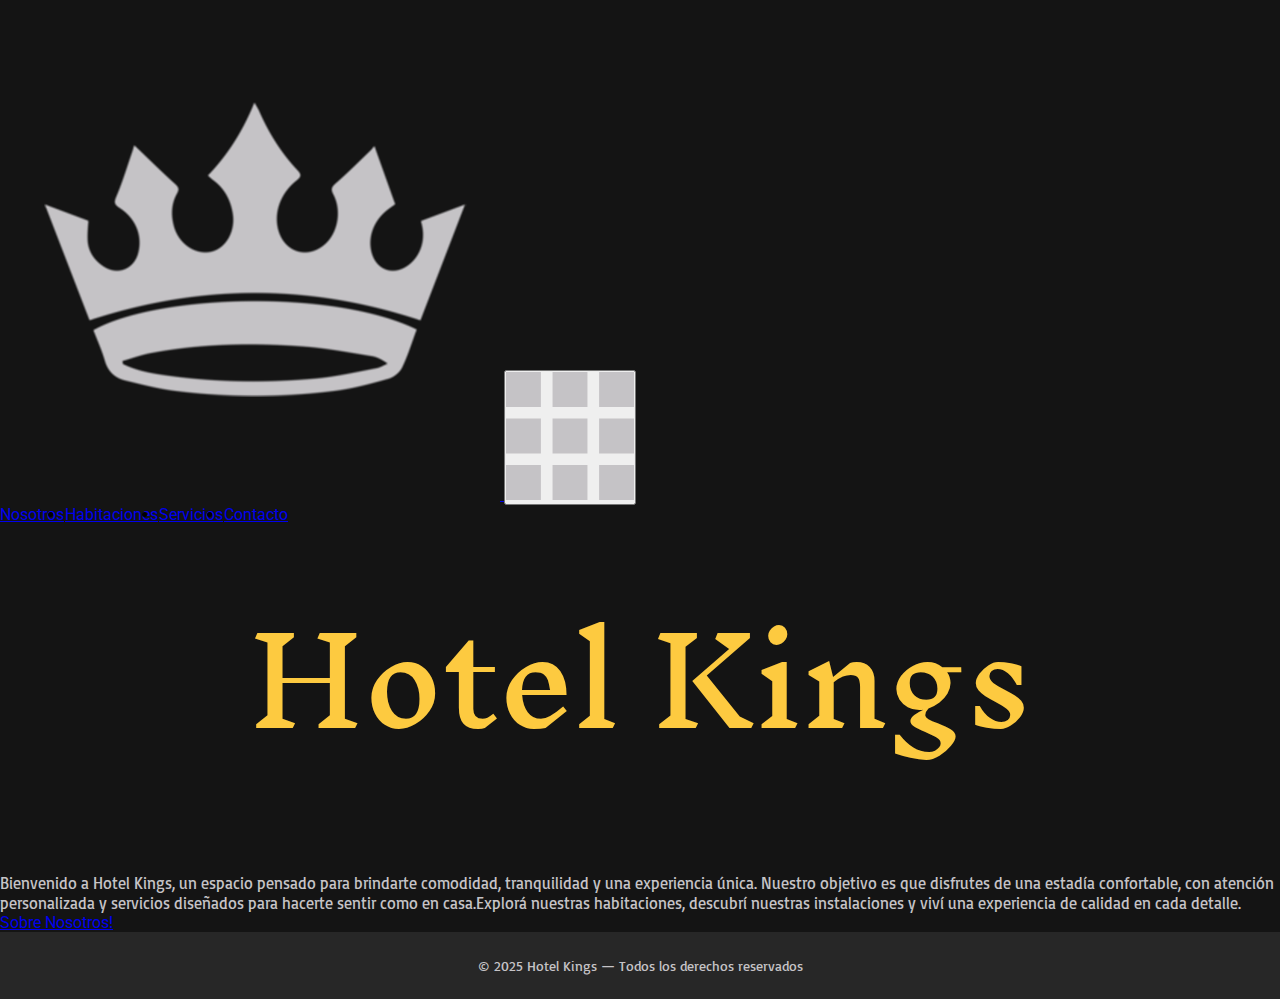
<file: index.html>
<!DOCTYPE html>
<html lang="en">
<head>
    <meta charset="UTF-8">
    <meta name="viewport" content="width=device-width, initial-scale=1.0">
    <!-- BOOTSTRAP -->
    <link href="https://cdn.jsdelivr.net/npm/bootstrap@5.3.8/dist/css/bootstrap.min.css" rel="stylesheet" integrity="sha384-sRIl4kxILFvY47J16cr9ZwB07vP4J8+LH7qKQnuqkuIAvNWLzeN8tE5YBujZqJLB" crossorigin="anonymous">
    <!-- AOS -->
    <link href="https://unpkg.com/aos@2.3.1/dist/aos.css" rel="stylesheet">
    <!-- CSS -->
    <link rel="stylesheet" href="./styles/style.css">
    <title>Home</title>
</head>
<body>
    <header>
        <nav class="navbar navbar-expand-lg navbar-custom">
            <div class="container-fluid">
                <a class="navbar-brand" href="#">
                    <img class="navbar-logo" src="./assets/icons/CrownIcongray.png" alt="logo Hotel">
                </a>
                <button class="navbar-toggler border-0 navbar-toggler-btn" type="button" data-bs-toggle="collapse" data-bs-target="#navbarNav">
                    <span><img class="navbar-toggler-icon-custom" src="./assets/icons/menunavbar.svg" alt="icono responsive navbar"></span>
                </button>
                <div class="collapse navbar-collapse" id="navbarNav">
                    <ul class="navbar-nav ms-auto">
                        <li class="nav-item"><a class="nav-link my-nav" href="./pages/nosotros.html">Nosotros</a></li>
                        <li class="nav-item"><a class="nav-link my-nav" href="./pages/habitaciones.html">Habitaciones</a></li>
                        <li class="nav-item"><a class="nav-link my-nav" href="./pages/servicios.html">Servicios</a></li>
                        <li class="nav-item"><a class="nav-link my-nav" href="./pages/contacto.html">Contacto</a></li>
                    </ul>
                </div>
            </div>
        </nav>
    </header>
    <main>
        <section class="home-section">
            <div class="container">
                <div class="row">
                    <div class="col">
                        <h1 data-aos="flip-up"data-aos-duration="3000" >Hotel  Kings</h1>
                        <p class="home-text">Bienvenido a Hotel Kings, un espacio pensado para brindarte comodidad, tranquilidad y una experiencia única. Nuestro objetivo es que disfrutes de una estadía confortable, con atención personalizada y servicios diseñados para hacerte sentir como en casa.Explorá nuestras habitaciones, descubrí nuestras instalaciones y viví una experiencia de calidad en cada detalle.</p>
                        <div class="home-card">
                            <a data-aos="zoom-in-down" data-aos-duration="1500" href="./pages/nosotros.html" class="btn btn-outline-warning btn-explorar">Sobre Nosotros!</a> 
                        </div>
                    </div>
                </div>
            </div>
        </section>
    </main>
    <footer>
        <p>© 2025 Hotel Kings — Todos los derechos reservados</p> 
    </footer>
    <!-- AOS -->
    <script src="https://unpkg.com/aos@2.3.1/dist/aos.js"></script>
    <script>
        AOS.init();
    </script>

    <!-- BOOTSTRAP JS -->
    <script src="https://cdn.jsdelivr.net/npm/bootstrap@5.3.8/dist/js/bootstrap.bundle.min.js" integrity="sha384-FKyoEForCGlyvwx9Hj09JcYn3nv7wiPVlz7YYwJrWVcXK/BmnVDxM+D2scQbITxI" crossorigin="anonymous"></script>
</body>
</html>
</file>
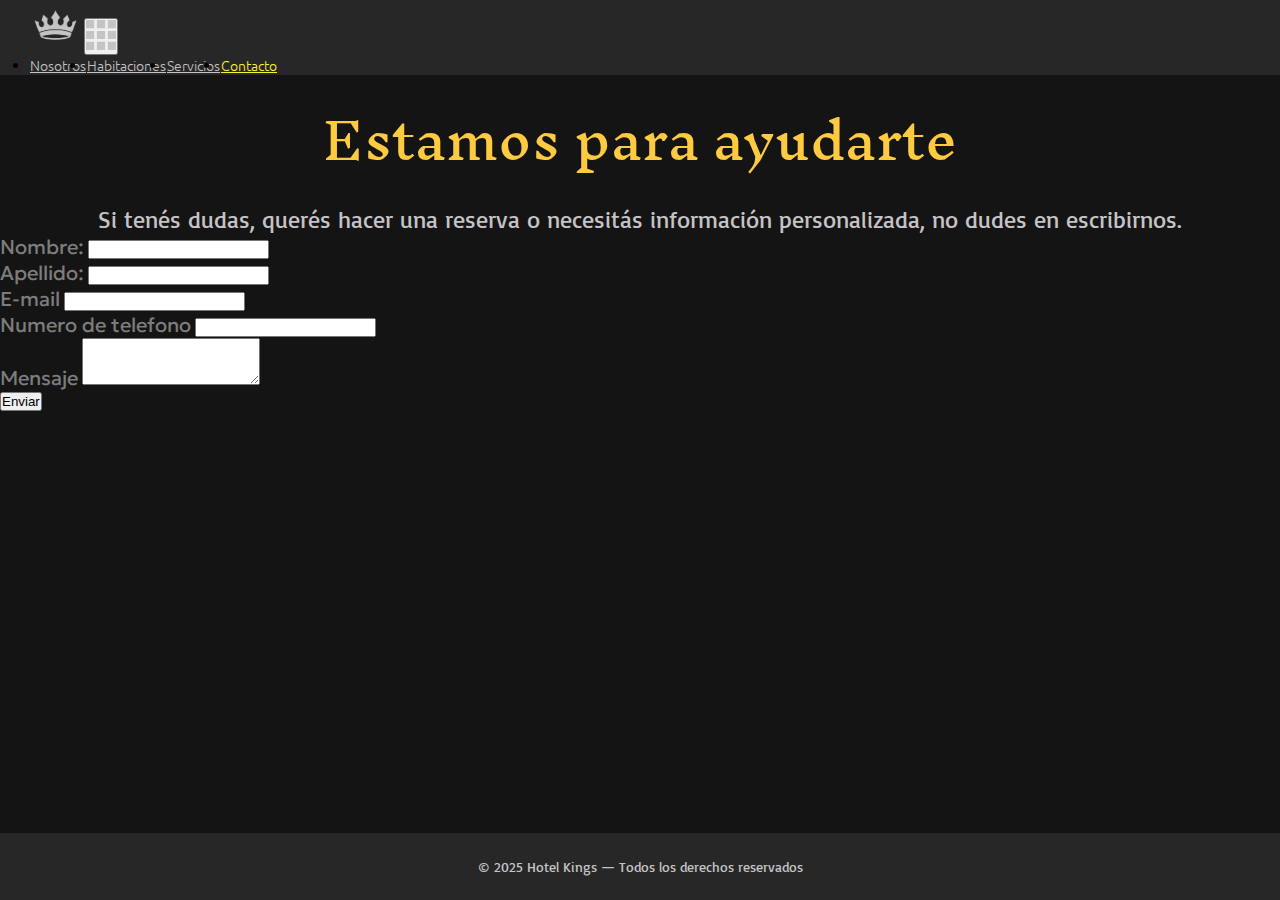
<file: pages/contacto.html>
<!DOCTYPE html>
<html lang="en">
<head>
    <meta charset="UTF-8">
    <meta name="viewport" content="width=device-width, initial-scale=1.0">
    <!-- BOOTSTRAP -->
    <link href="https://cdn.jsdelivr.net/npm/bootstrap@5.3.8/dist/css/bootstrap.min.css" rel="stylesheet" integrity="sha384-sRIl4kxILFvY47J16cr9ZwB07vP4J8+LH7qKQnuqkuIAvNWLzeN8tE5YBujZqJLB" crossorigin="anonymous">
    <!-- CSS -->
    <link rel="stylesheet" href="../styles/style.css">
    <title>Contacto</title>
</head>
<body>
    <header>
        <nav class="navbar navbar-expand-lg navbar-propio">
        <div class="container-fluid">
            <a class="navbar-brand" href="../index.html"><img class="nav-img" src="../assets/icons/CrownIcongray.png" alt="logo Hotel"></a>
            <button class="navbar-toggler border-0 but-class" type="button" data-bs-toggle="collapse" data-bs-target="#navbarNav" aria-controls="navbarNav" aria-expanded="false" aria-label="Toggle navigation">
            <span><img class="navbar-svg" src="../assets/icons/menunavbar.svg" alt=""></span>
            </button>
            <div class="collapse navbar-collapse" id="navbarNav">
            <ul class="navbar-nav ms-auto" >
                <li class="nav-item">
                <a class="nav-link navbar-link" aria-current="page" href="./nosotros.html">Nosotros</a>
                </li>
                <li class="nav-item">
                <a class="nav-link navbar-link" href="./habitaciones.html">Habitaciones</a>
                </li>
                <li class="nav-item">
                <a class="nav-link navbar-link" href="./servicios.html">Servicios</a>
                </li>
                <li class="nav-item">
                <a class="nav-link nav-active navbar-link" href="./contacto.html">Contacto</a>
                </li>
            </ul>
            </div>
        </div>
        </nav>            
    </header>       
    <main>
        <div class="container mt-5">
            <h2 class="h2-contact">Estamos para ayudarte</h2>
            <p class="p-subtitles">Si tenés dudas, querés hacer una reserva o necesitás información personalizada, no dudes en escribirnos.</p>
            <form class="row g-3">
                <div class="col-md-6">
                    <label for="nombre">Nombre:</label>
                    <input type="text" class="form-control" id="nombre" required>
                </div>
                <div class="col-md-6">
                    <label for="apellido">Apellido:</label>
                    <input type="text" class="form-control" id="apellido" required>                    
                </div>
                <div class="col-md-8">
                    <label for="emailContact"  class="form-label">E-mail</label>
                    <input type="email" class="form-control" id="emailContact">
                </div>
                <div class="col-md-4">  
                    <label for="telefono" class="form-label">Numero de telefono</label>
                    <input type="text" class="form-control" id="telefono">
                </div>
                <div class="col-md-12">
                    <label for="comments" class="form-label">Mensaje</label>
                    <textarea class="form-control" id="comments" rows="3"></textarea>
                </div>
                <div class="col-md-12">
                    <button type="submit" class="btn btn-primary">Enviar</button>
                </div>
            </form>
        </div>







    </main>
    <footer>
        <p>© 2025 Hotel Kings — Todos los derechos reservados</p> 
    </footer>

    <script src="https://cdn.jsdelivr.net/npm/bootstrap@5.3.8/dist/js/bootstrap.bundle.min.js" integrity="sha384-FKyoEForCGlyvwx9Hj09JcYn3nv7wiPVlz7YYwJrWVcXK/BmnVDxM+D2scQbITxI" crossorigin="anonymous"></script>
</body>
</html>
</file>
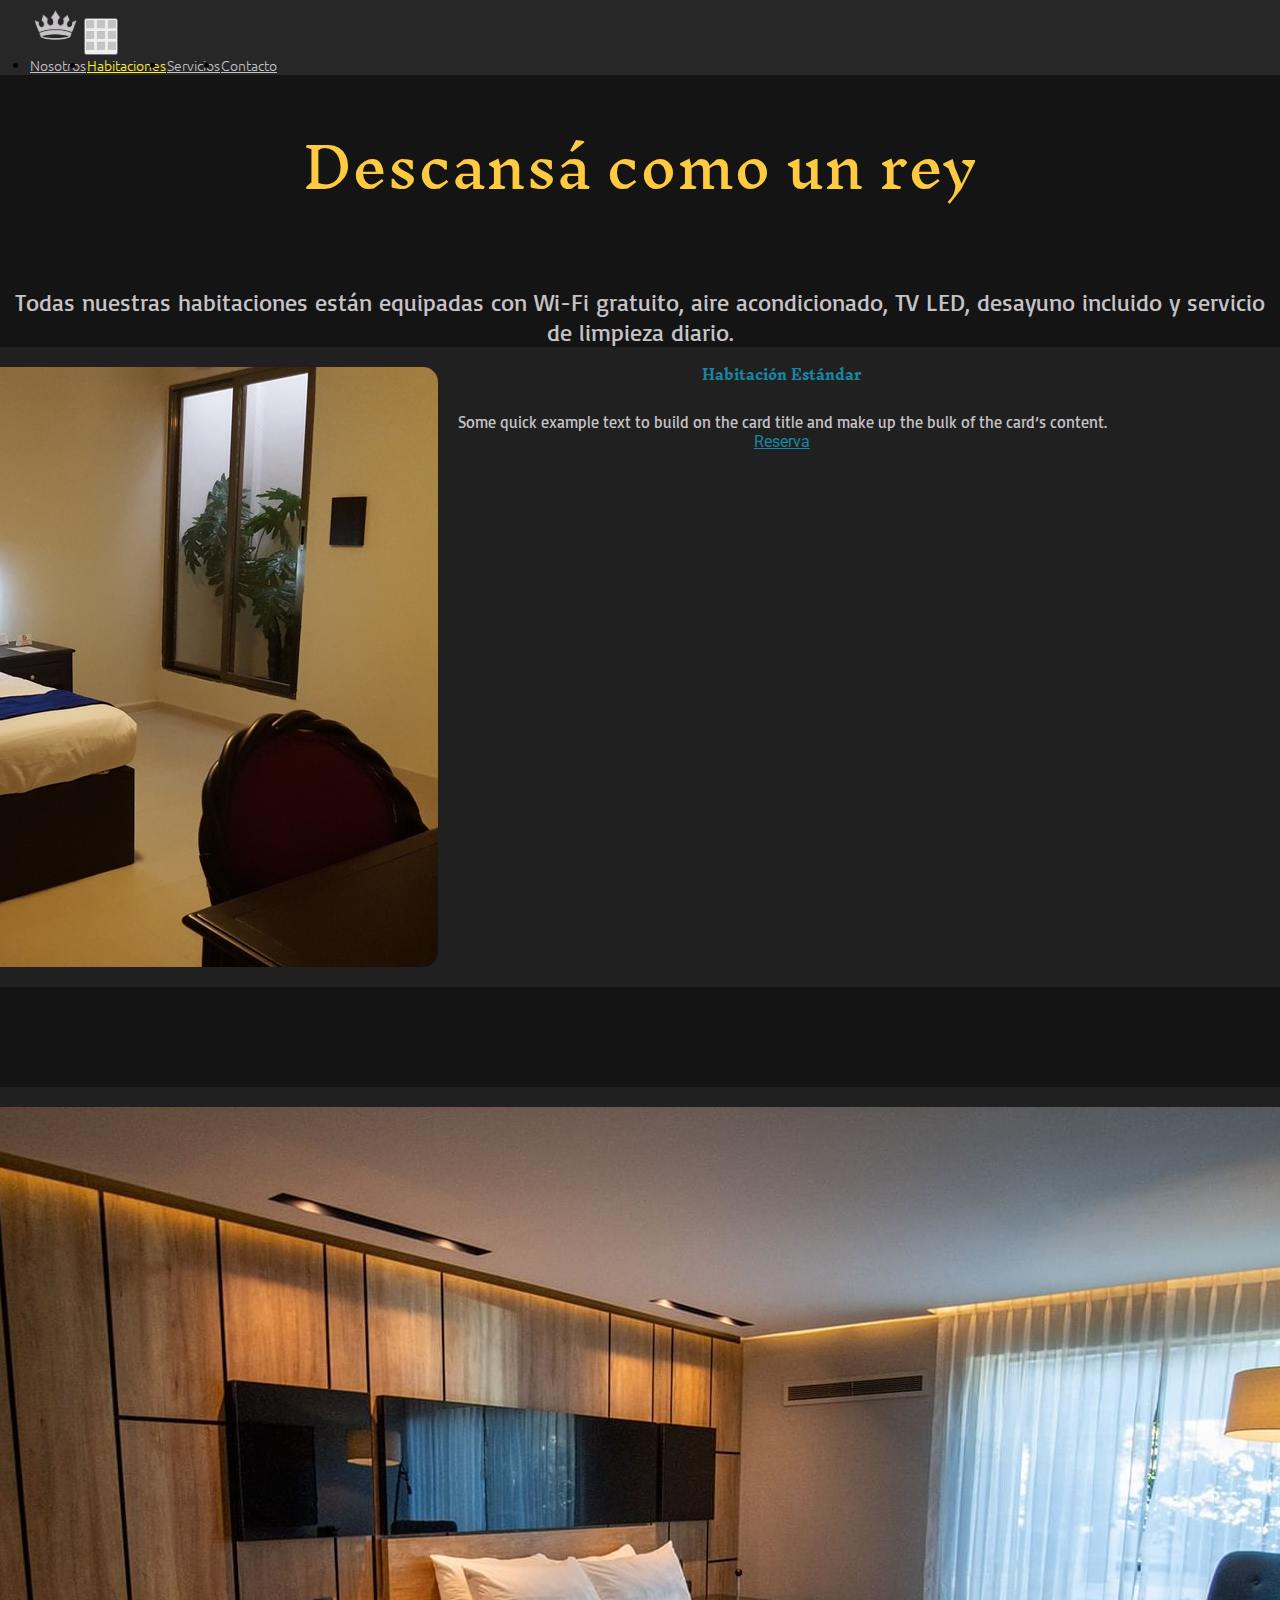
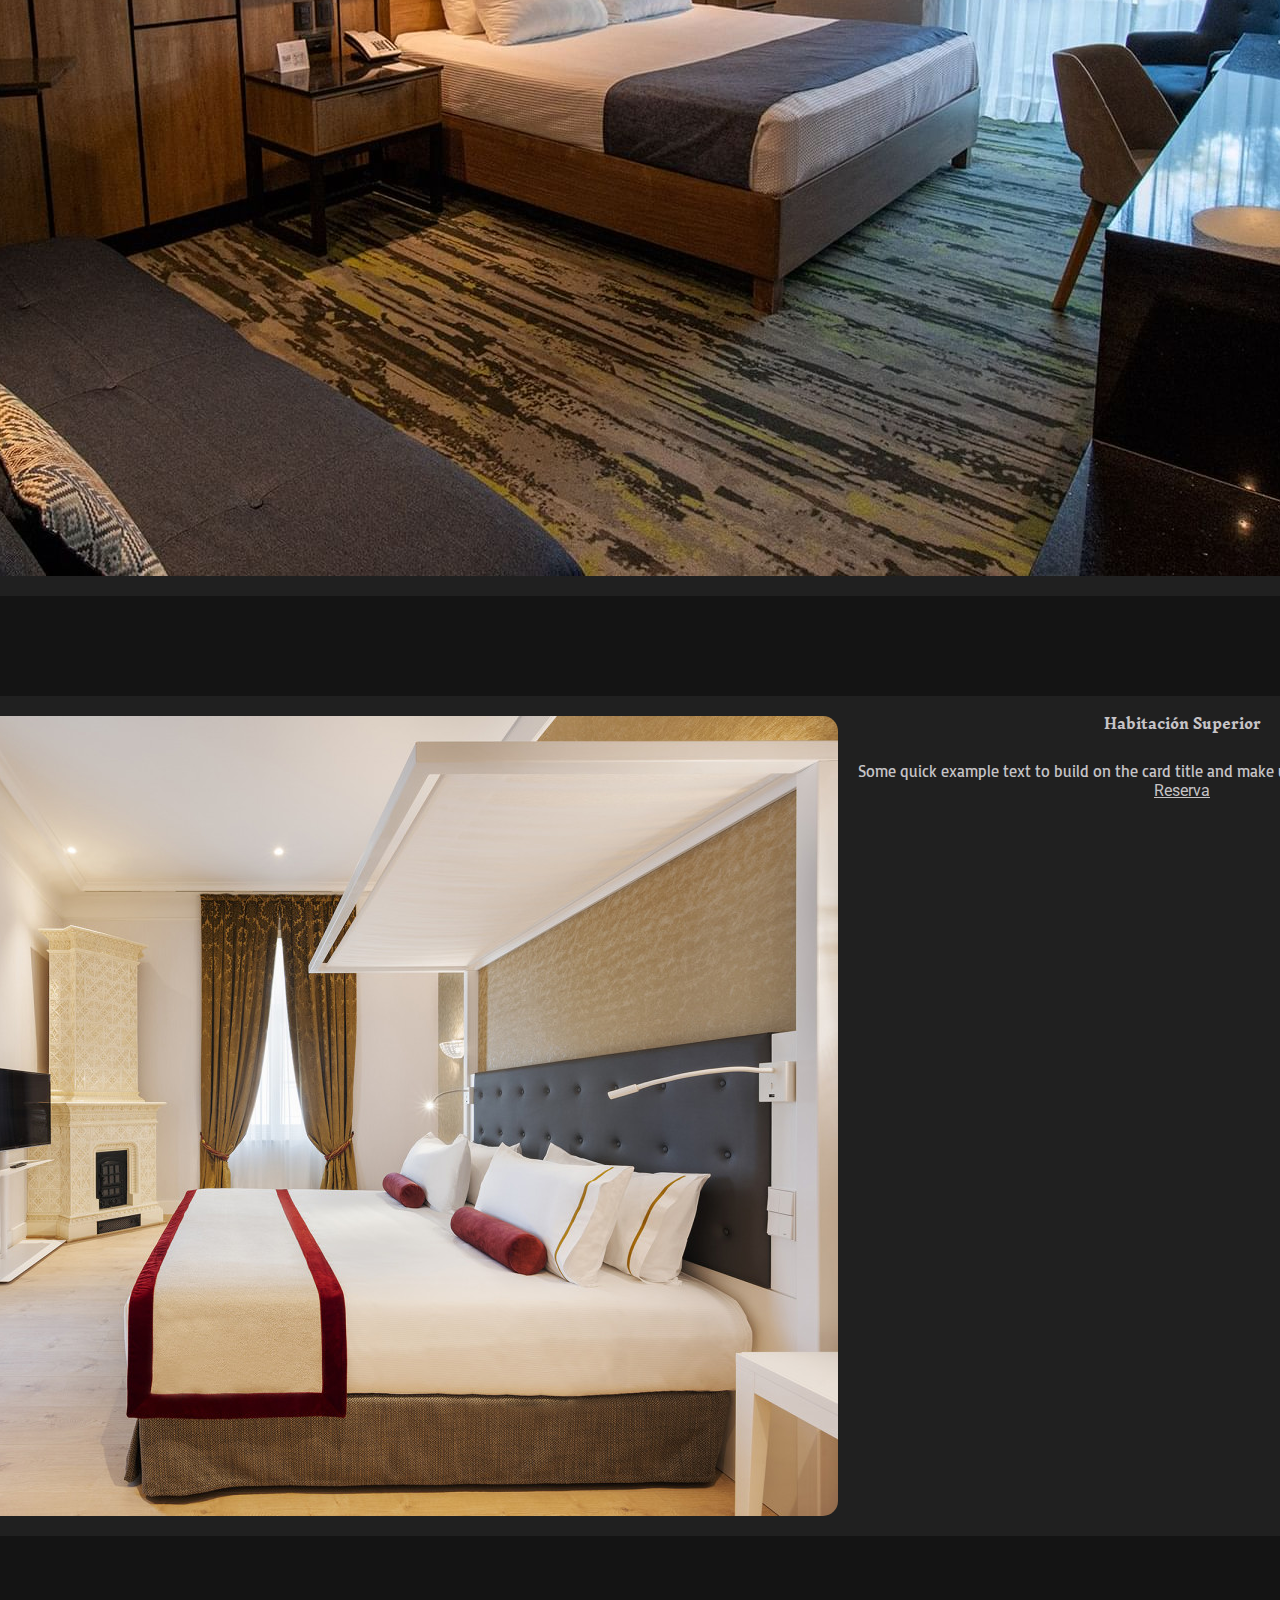
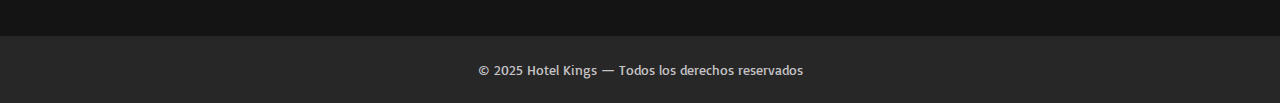
<file: pages/habitaciones.html>
<!DOCTYPE html>
<html lang="en">
<head>
    <meta charset="UTF-8">
    <meta name="viewport" content="width=device-width, initial-scale=1.0">
    <!-- BOOTSTRAP -->
    <link href="https://cdn.jsdelivr.net/npm/bootstrap@5.3.8/dist/css/bootstrap.min.css" rel="stylesheet" integrity="sha384-sRIl4kxILFvY47J16cr9ZwB07vP4J8+LH7qKQnuqkuIAvNWLzeN8tE5YBujZqJLB" crossorigin="anonymous">
    <!-- CSS -->
    <link rel="stylesheet" href="../styles/style.css">
    <title>Habitaciones</title>
</head>
<body>
    <header>
        <nav class="navbar navbar-expand-lg navbar-propio">
        <div class="container-fluid">
            <a class="navbar-brand" href="../index.html"><img class="nav-img" src="../assets/icons/CrownIcongray.png" alt="logo Hotel"></a>
            <button class="navbar-toggler border-0 but-class" type="button" data-bs-toggle="collapse" data-bs-target="#navbarNav" aria-controls="navbarNav" aria-expanded="false" aria-label="Toggle navigation">
            <span><img class="navbar-svg" src="../assets/icons/menunavbar.svg" alt="icono responsive navbar"></span>
            </button>
            <div class="collapse navbar-collapse" id="navbarNav">
            <ul class="navbar-nav ms-auto" >
                <li class="nav-item">
                <a class="nav-link navbar-link" aria-current="page" href="./nosotros.html">Nosotros</a>
                </li>
                <li class="nav-item">
                <a class="nav-link nav-active navbar-link" href="#">Habitaciones</a>
                </li>
                <li class="nav-item">
                <a class="nav-link navbar-link" href="./servicios.html">Servicios</a>
                </li>
                <li class="nav-item">
                <a class="nav-link navbar-link" href="./contacto.html">Contacto</a>
                </li>
            </ul>
            </div>
        </div>
        </nav>            
    </header>   
    <main>
        <section id="packages" class="pt-md-5">
            <h2 class="h2-habitacion">Descansá como un rey</h2>
            <p class="p-subtitles">Todas nuestras habitaciones están equipadas con Wi-Fi gratuito, aire acondicionado, TV LED, desayuno incluido y servicio de limpieza diario.</p>
            <div class="container container-card">
                <div class="row">
                    <div class="col-md-4">
                        <div class="card habitacion-card">
                            <img src="../assets/images/estandar habitacion.jpg" class="card-img-top c-img" alt="habitacion normal">
                            <div class="card-body">
                                <h5 class="card-title c-title">Habitación Estándar</h5>
                                <p class="card-text c-text">Some quick example text to build on the card title and make up the bulk of the card’s content.</p>
                                <a href="./contacto.html" class="btn btn-outline-primary b-card btn-center">Reserva</a>
                            </div>
                        </div>
                    </div>                    
                    <div class="col-md-4">
                        <div class="card habitacion-card">
                            <img src="../assets/images/habitacion deluxe.jpg" class="card-img-top c-img" alt="la mejor habitacion deluxe">
                            <div class="card-body">
                                <h5 class="card-title c-title2">Habitación Deluxe</h5>
                                <p class="card-text c-text">Some quick example text to build on the card title and make up the bulk of the card’s content.</p>
                                <a href="./contacto.html" class="btn btn-outline-warning b-card2">Reserva</a>
                            </div>
                        </div>
                    </div>
                    <div class="col-md-4">
                        <div class="card habitacion-card">
                            <img src="../assets/images/habitacion superior.jpg" class="card-img-top c-img" alt="habitacion superior">
                            <div class="card-body">
                                <h5 class="card-title c-title3">Habitación Superior</h5>
                                <p class="card-text c-text">Some quick example text to build on the card title and make up the bulk of the card’s content.</p>
                                <a href="./contacto.html" class="btn btn-outline-light b-card3">Reserva</a>
                            </div>
                        </div>
                    </div>
                </div>
            </div>
        </section>

    </main>
    <footer>
        <p>© 2025 Hotel Kings — Todos los derechos reservados</p> 
    </footer>

    <script src="https://cdn.jsdelivr.net/npm/bootstrap@5.3.8/dist/js/bootstrap.bundle.min.js" integrity="sha384-FKyoEForCGlyvwx9Hj09JcYn3nv7wiPVlz7YYwJrWVcXK/BmnVDxM+D2scQbITxI" crossorigin="anonymous"></script>    
    
</body>
</html>
</file>
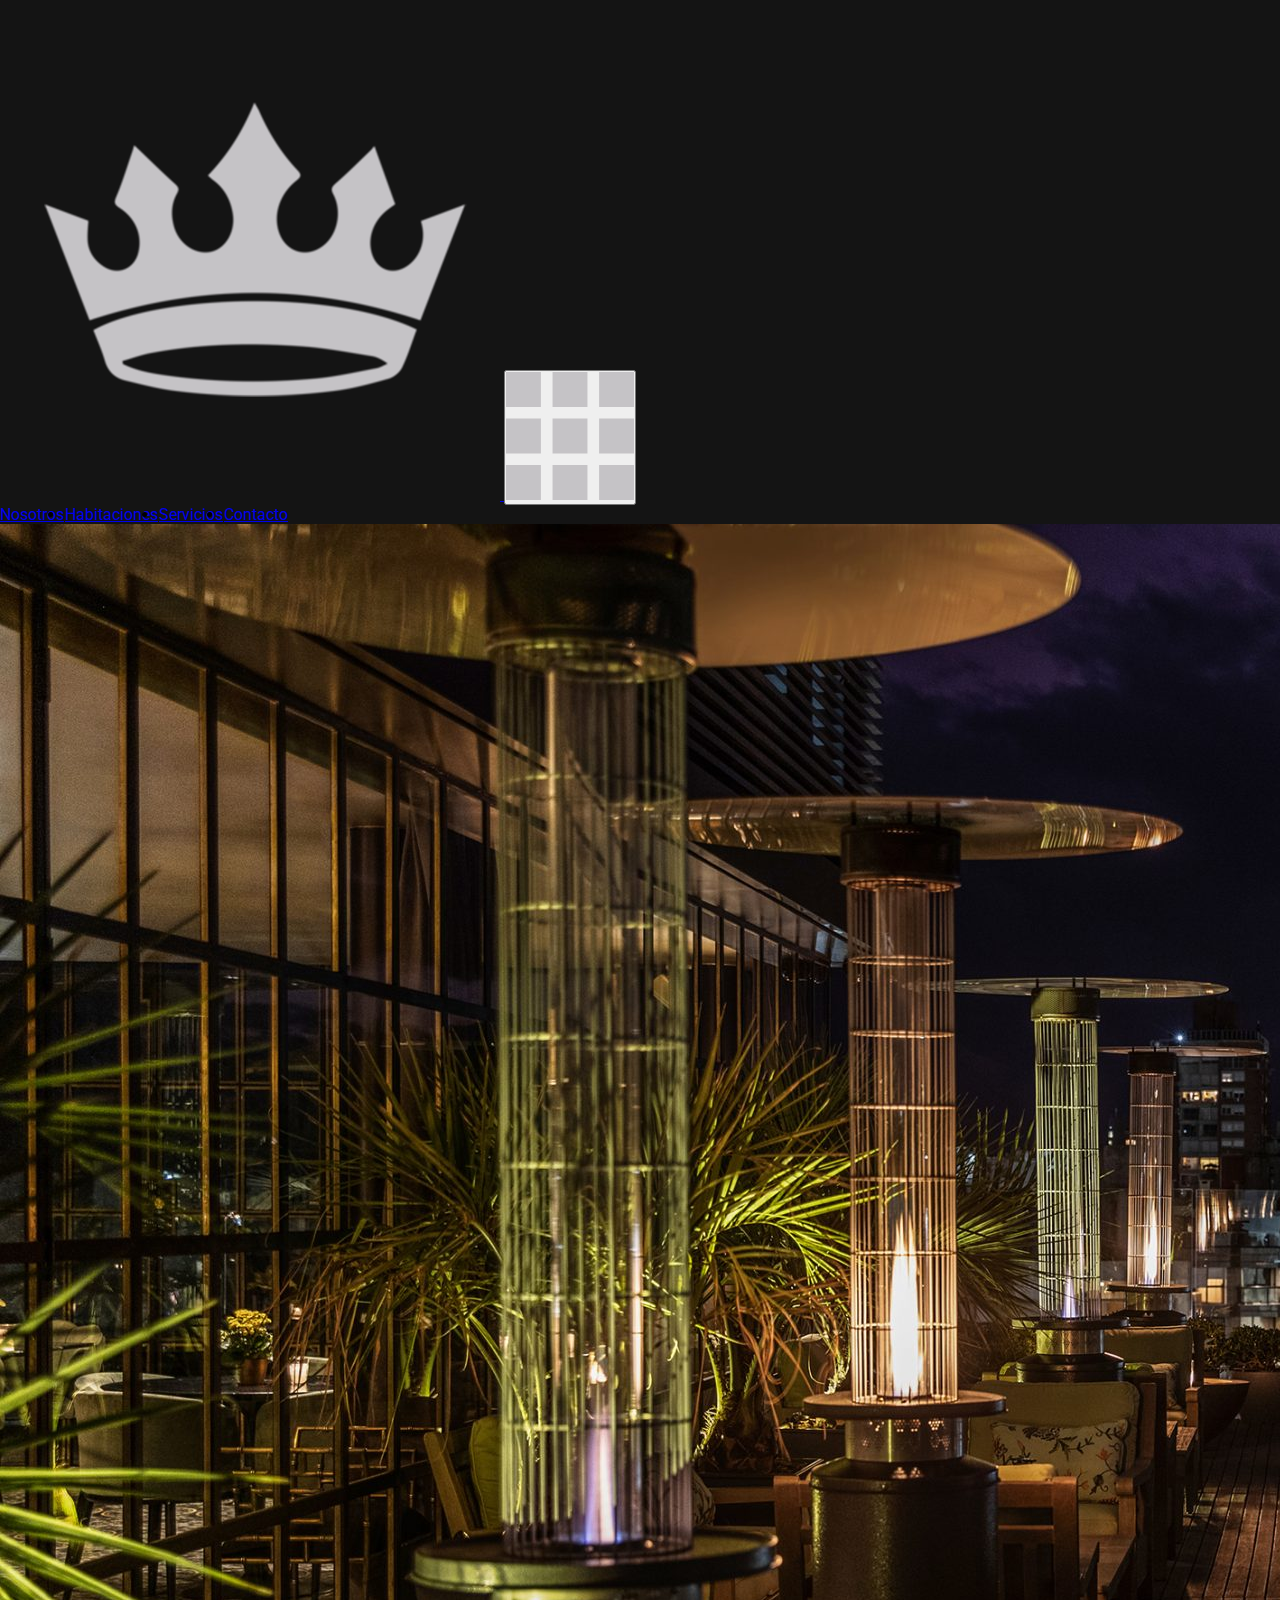
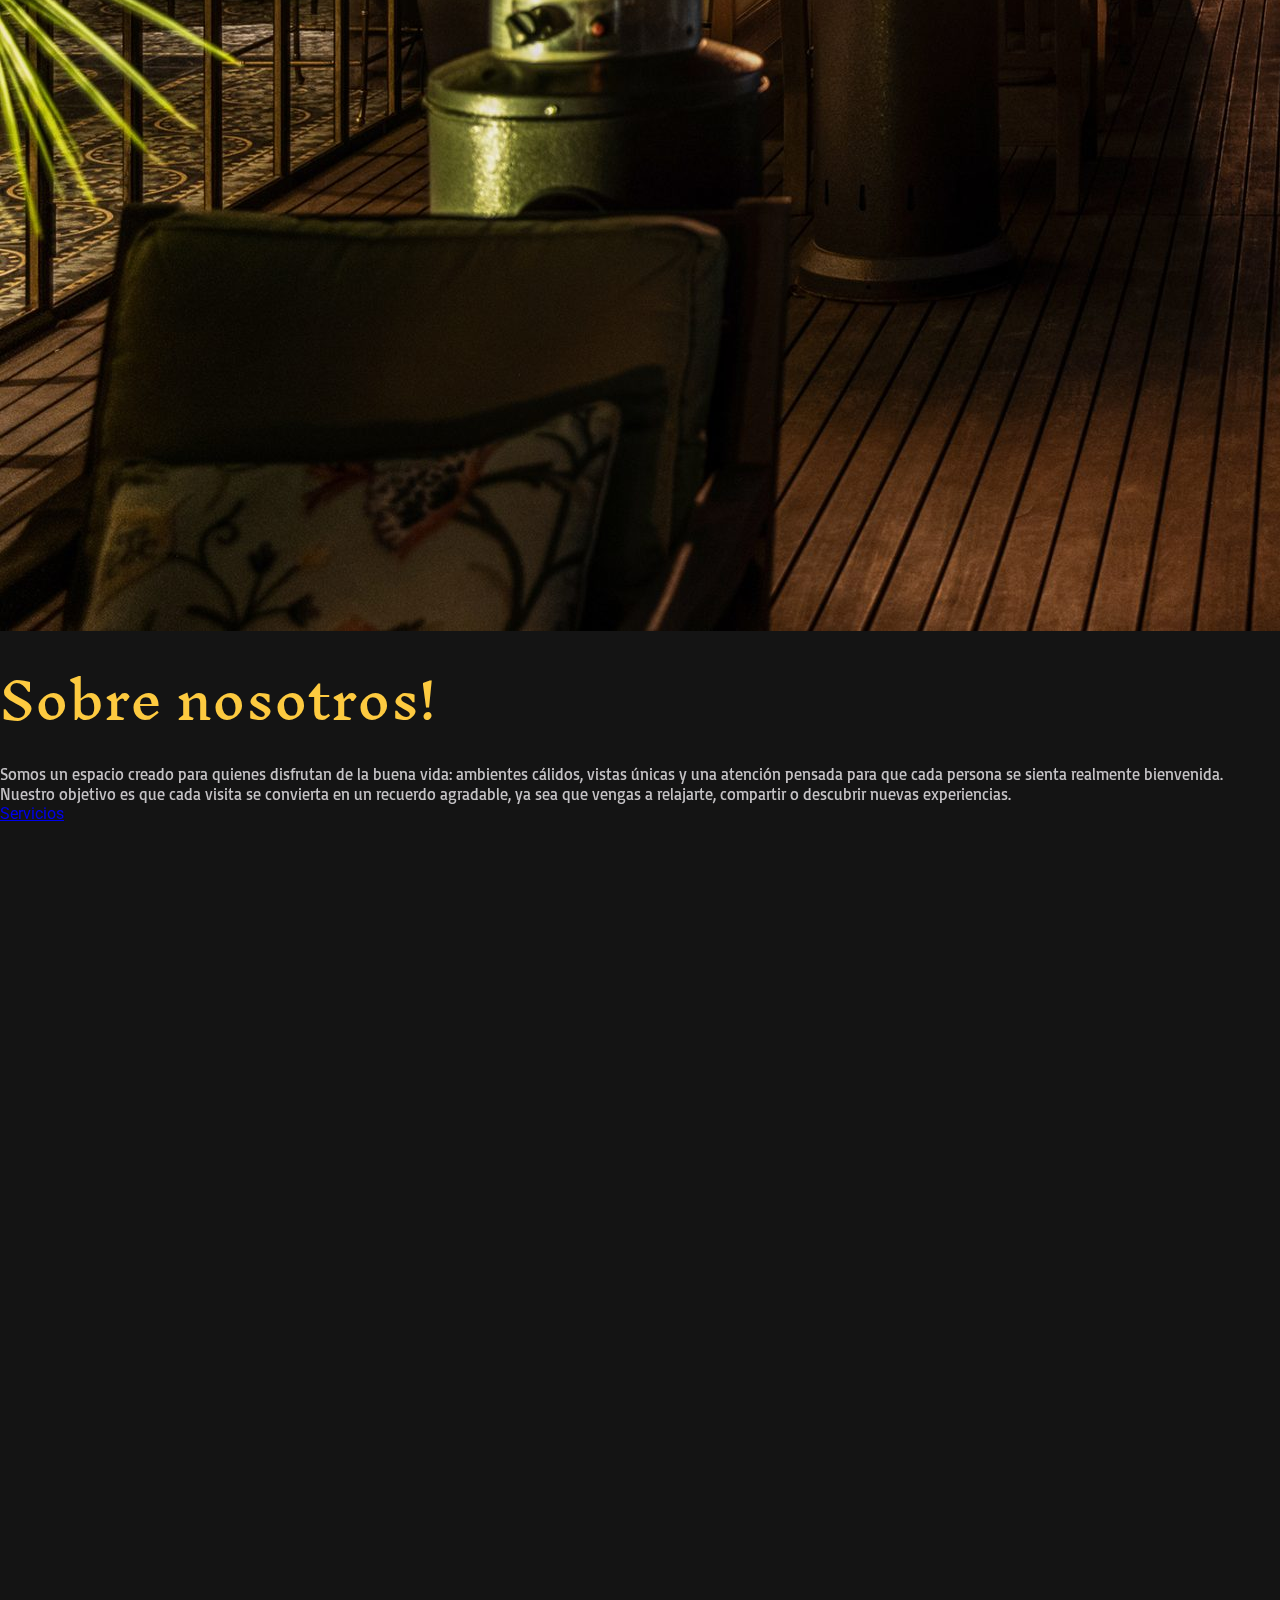
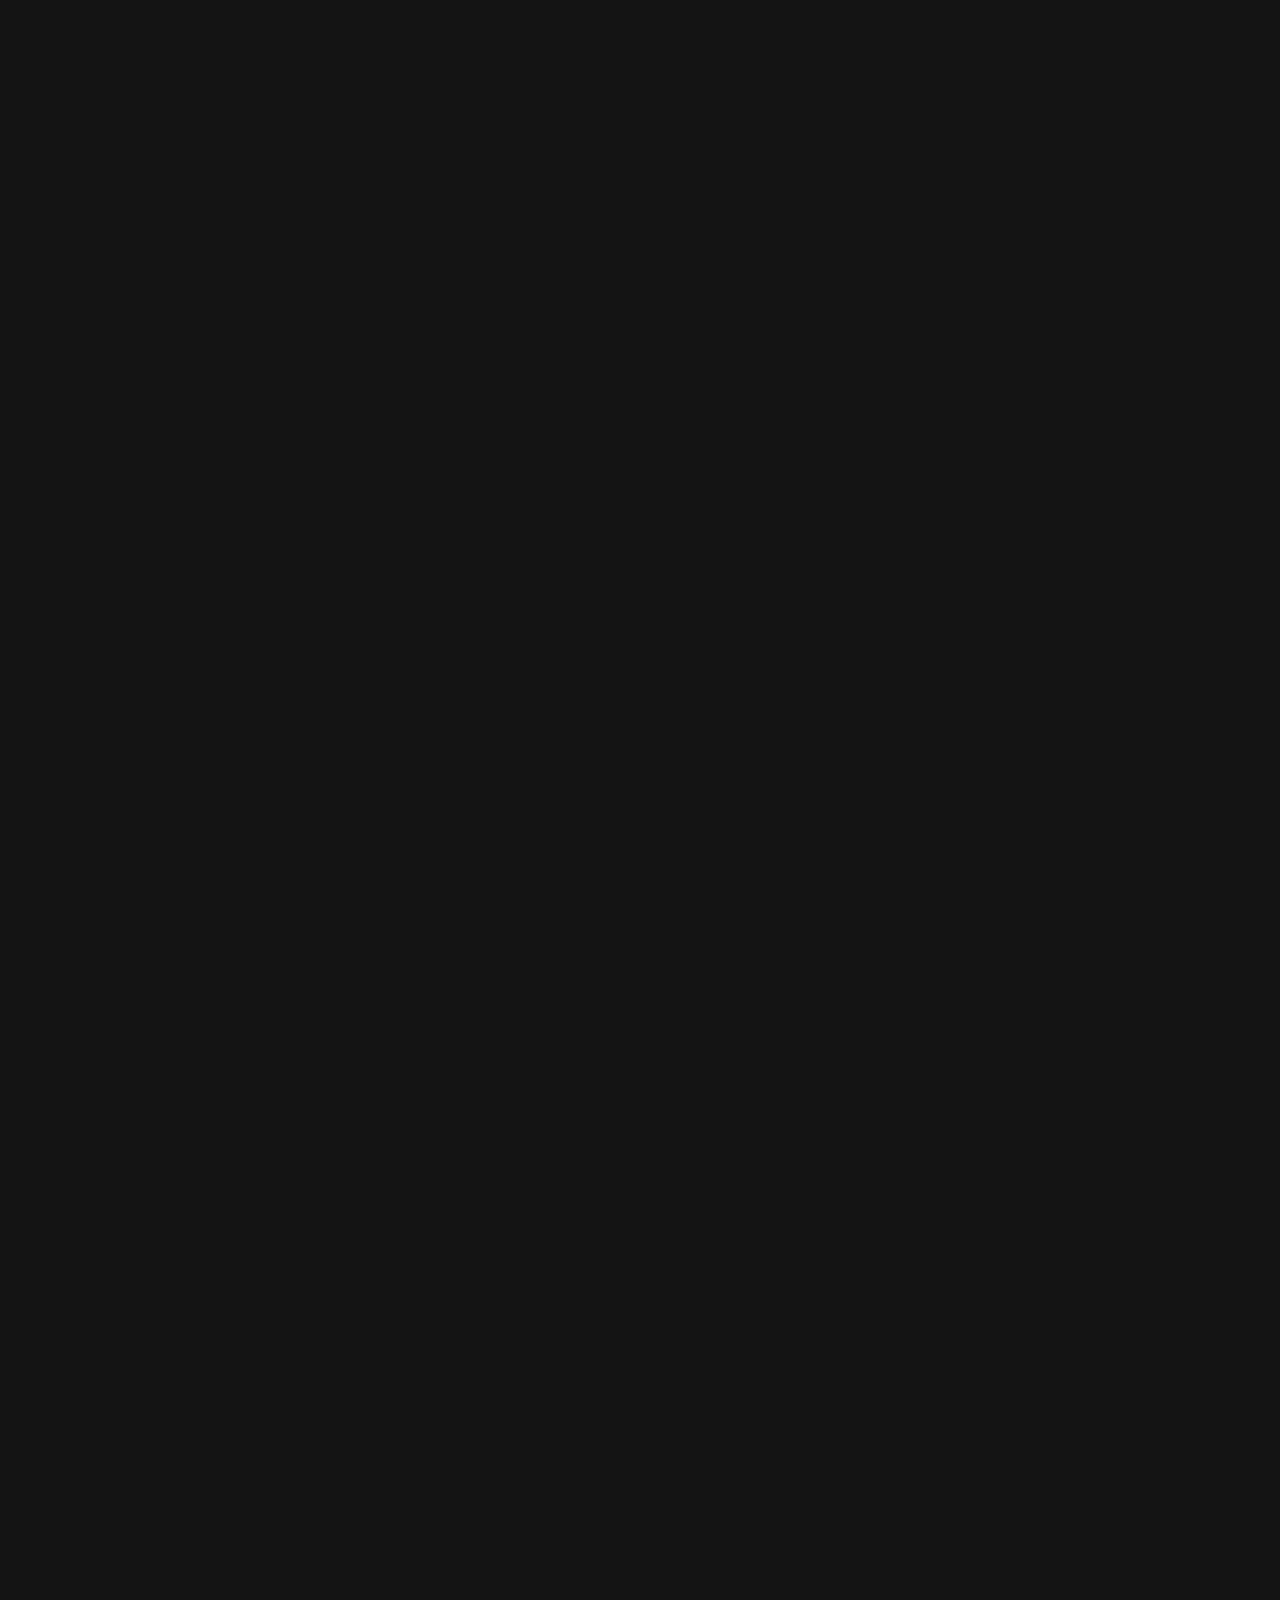
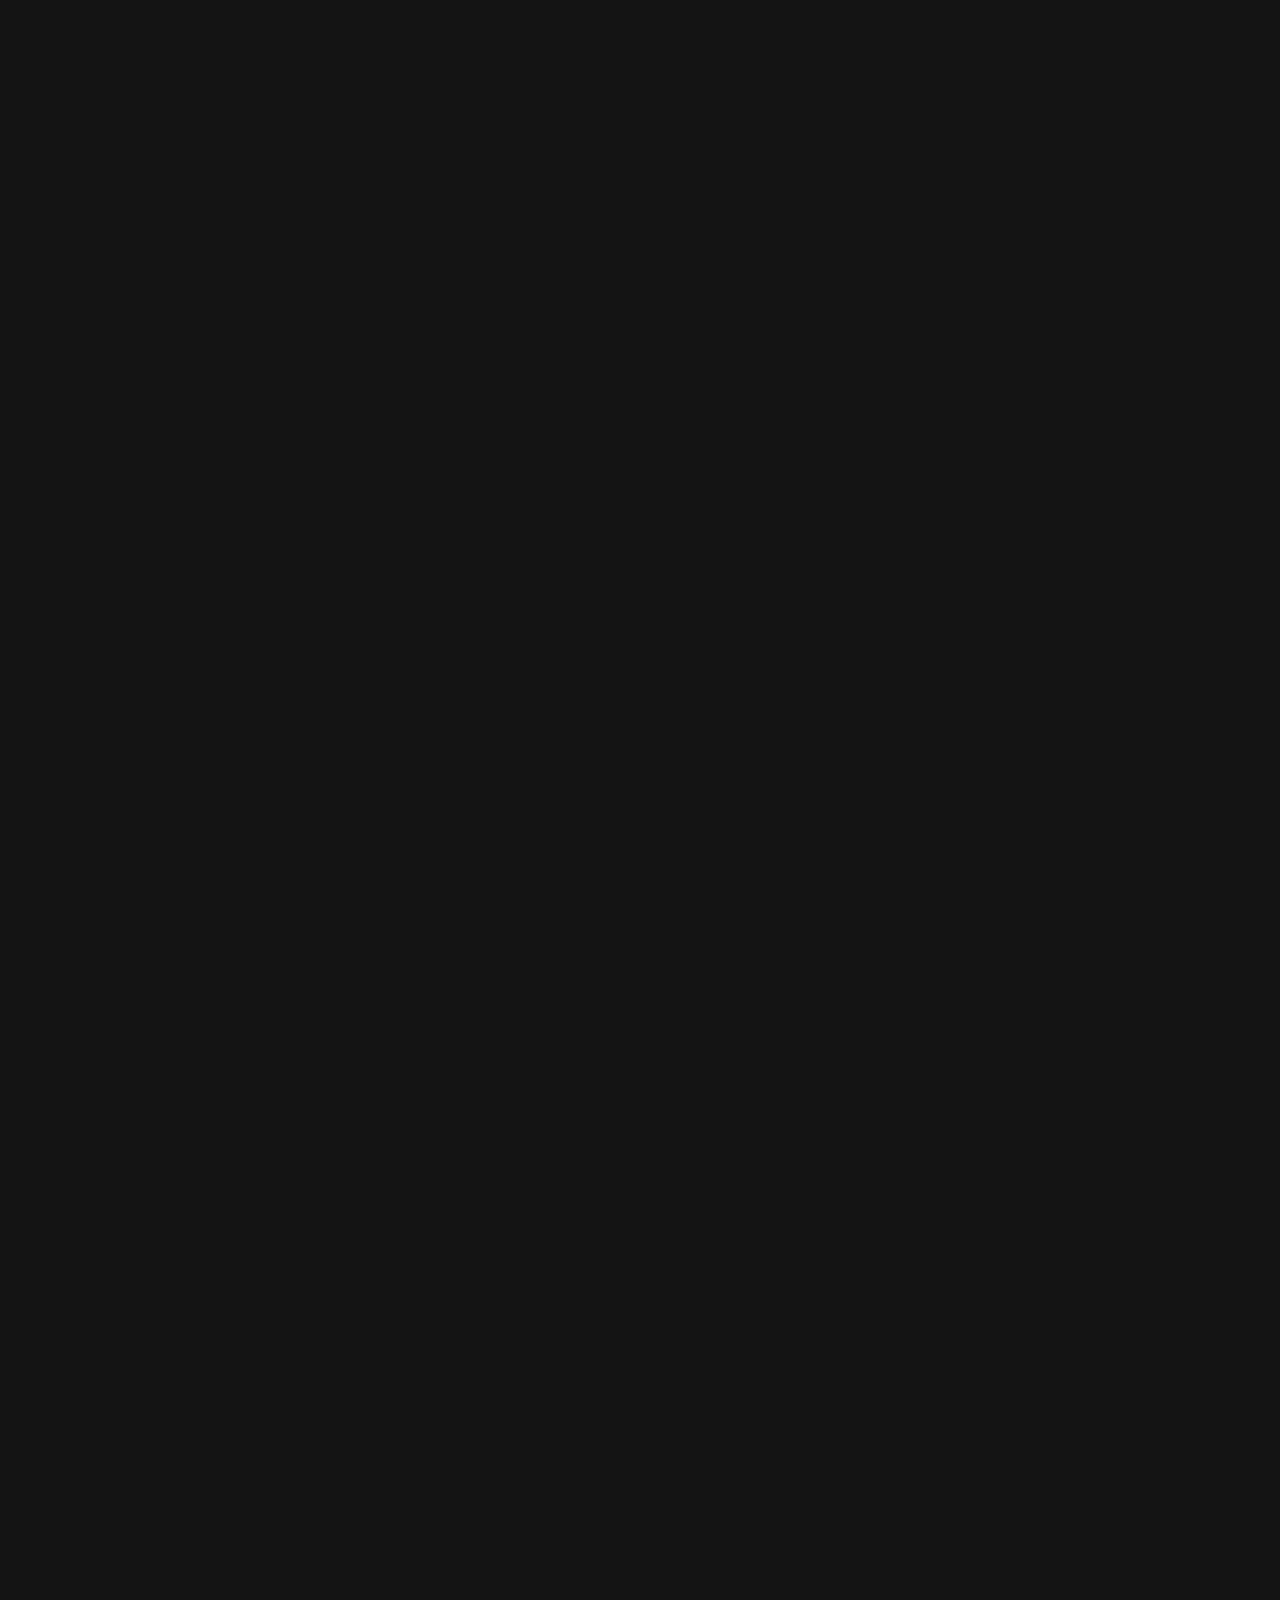
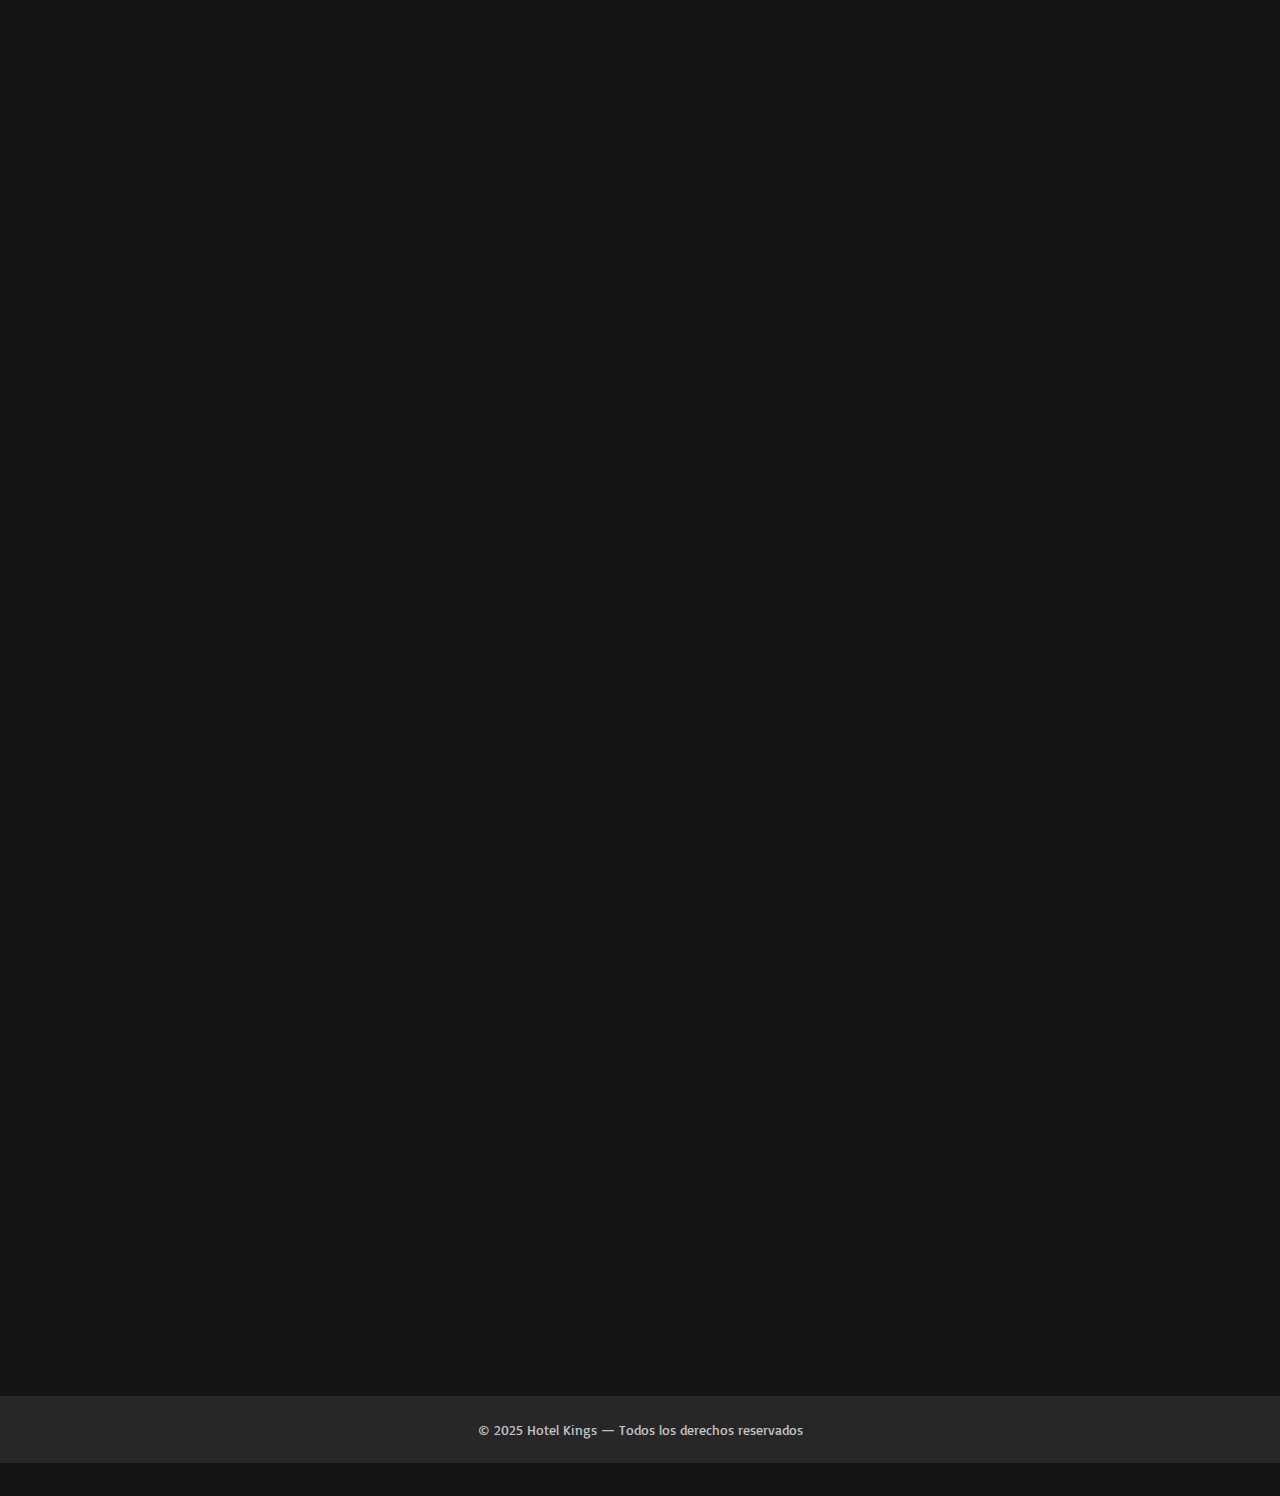
<file: pages/nosotros.html>
<!DOCTYPE html>
<html lang="en">
<head>
    <meta charset="UTF-8">
    <meta name="viewport" content="width=device-width, initial-scale=1.0">
    <!-- BOOTSTRAP -->
    <link href="https://cdn.jsdelivr.net/npm/bootstrap@5.3.8/dist/css/bootstrap.min.css" rel="stylesheet" integrity="sha384-sRIl4kxILFvY47J16cr9ZwB07vP4J8+LH7qKQnuqkuIAvNWLzeN8tE5YBujZqJLB" crossorigin="anonymous">
    <!-- AOS -->
    <link href="https://unpkg.com/aos@2.3.1/dist/aos.css" rel="stylesheet">    
    <!-- CSS -->
    <link rel="stylesheet" href="../styles/style.css">
    <title>Nosotros</title>
</head>
<body>
    <header>
        <nav class="navbar navbar-expand-lg navbar-custom">
            <div class="container-fluid">
                <a class="navbar-brand" href="../index.html">
                    <img class="navbar-logo" src="../assets/icons/CrownIcongray.png" alt="logo Hotel">
                </a>
                <button class="navbar-toggler border-0 navbar-toggler-btn" type="button" data-bs-toggle="collapse" data-bs-target="#navbarNav">
                    <span><img class="navbar-toggler-icon-custom" src="../assets/icons/menunavbar.svg" alt="icono responsive navbar"></span>
                </button>
                <div class="collapse navbar-collapse" id="navbarNav">
                    <ul class="navbar-nav ms-auto">
                        <li class="nav-item"><a class="nav-link my-nav my-nav-active" href="#">Nosotros</a></li>
                        <li class="nav-item"><a class="nav-link my-nav" href="./habitaciones.html">Habitaciones</a></li>
                        <li class="nav-item"><a class="nav-link my-nav" href="./servicios.html">Servicios</a></li>
                        <li class="nav-item"><a class="nav-link my-nav" href="./contacto.html">Contacto</a></li>
                    </ul>
                </div>
            </div>
        </nav>
    </header>
     
<main>
    <div class="container text-center about-container">
        <div class="row about-row" data-aos="fade-up" data-aos-duration="3000">
            <div class="col-lg-8 col-md-12 order-1 order-md-1">
                <img class="img-fluid w-100 nosotros-modify-image" src="../assets/images/Hotel-Montevideo-Piso-10-1-scaled.jpg">
            </div>
            <div class="col-lg-4 col-md-12 text-center text-light p-5 order-2 order-md-2">
                <h2>Sobre nosotros!</h2>
                <p>Somos un espacio creado para quienes disfrutan de la buena vida: ambientes cálidos, vistas únicas y una atención pensada para que cada persona se sienta realmente bienvenida. Nuestro objetivo es que cada visita se convierta en un recuerdo agradable, ya sea que vengas a relajarte, compartir o descubrir nuevas experiencias.  </p>
                <a href="./servicios.html" class="btn btn-outline-warning btn-outline-deluxe">Servicios</a>
            </div>
        </div>
    <div class="row about-row mt-4" data-aos="fade-up" data-aos-duration="3000">
        <div class="col-lg-4 col-md-12 text-center text-light p-5 order-2 order-lg-1">
            <h2 class="h2-habitacion">Nuestra filosofía</h2>
            <p>Creemos profundamente en el valor de los detalles. Nada está puesto al azar: la música, las luces, los aromas y cada elemento de la decoración fueron cuidadosamente seleccionados para transmitir armonía. Queremos que, al entrar, sientas que el tiempo baja la velocidad y que todo está preparado para que disfrutes sin apuros.</p>
            <a href="./servicios.html" class="btn btn-outline-warning btn-explorar">Servicios</a>
        </div>
        <div class="col-lg-8 col-md-12 order-1 order-lg-2">
            <img class="img-fluid w-100 nosotros-modify-image" src="../assets/images/paisaje.jpg">
        </div>

    </div>
        <div class="row about-row" data-aos="fade-up" data-aos-duration="3000">
            <div class="col-lg-8 col-md-12 order-1 order-md-1">
                <img class="img-fluid w-100 nosotros-modify-image" src="../assets/images/hotel-palmeras.jpg">
            </div>

            <div class="col-lg-4 col-md-12 text-center text-light p-5 order-2 order-md-2 ">
                <h2>Experiencia</h2>
                <p>Trabajamos para ofrecer momentos memorables, combinando profesionalismo con un trato cercano y humano. Buscamos que cada visita tenga algo especial: una recomendación acertada, una atmósfera perfecta o simplemente ese toque que hace que quieras volver. Nuestra experiencia se construye todos los días, a través de quienes nos eligen.</p>
                <a href="./servicios.html" class="btn btn-outline-warning btn-explorar">Servicios</a>
            </div>
        </div>

    </div>
</main>



    <footer>
        <p>© 2025 Hotel Kings — Todos los derechos reservados</p> 
    </footer> 
    <!-- AOS -->
    <script src="https://unpkg.com/aos@2.3.1/dist/aos.js"></script>
    <script>
        AOS.init();
    </script>
    <script src="https://cdn.jsdelivr.net/npm/bootstrap@5.3.8/dist/js/bootstrap.bundle.min.js" integrity="sha384-FKyoEForCGlyvwx9Hj09JcYn3nv7wiPVlz7YYwJrWVcXK/BmnVDxM+D2scQbITxI" crossorigin="anonymous"></script>        
  
</body>
</html>
</file>
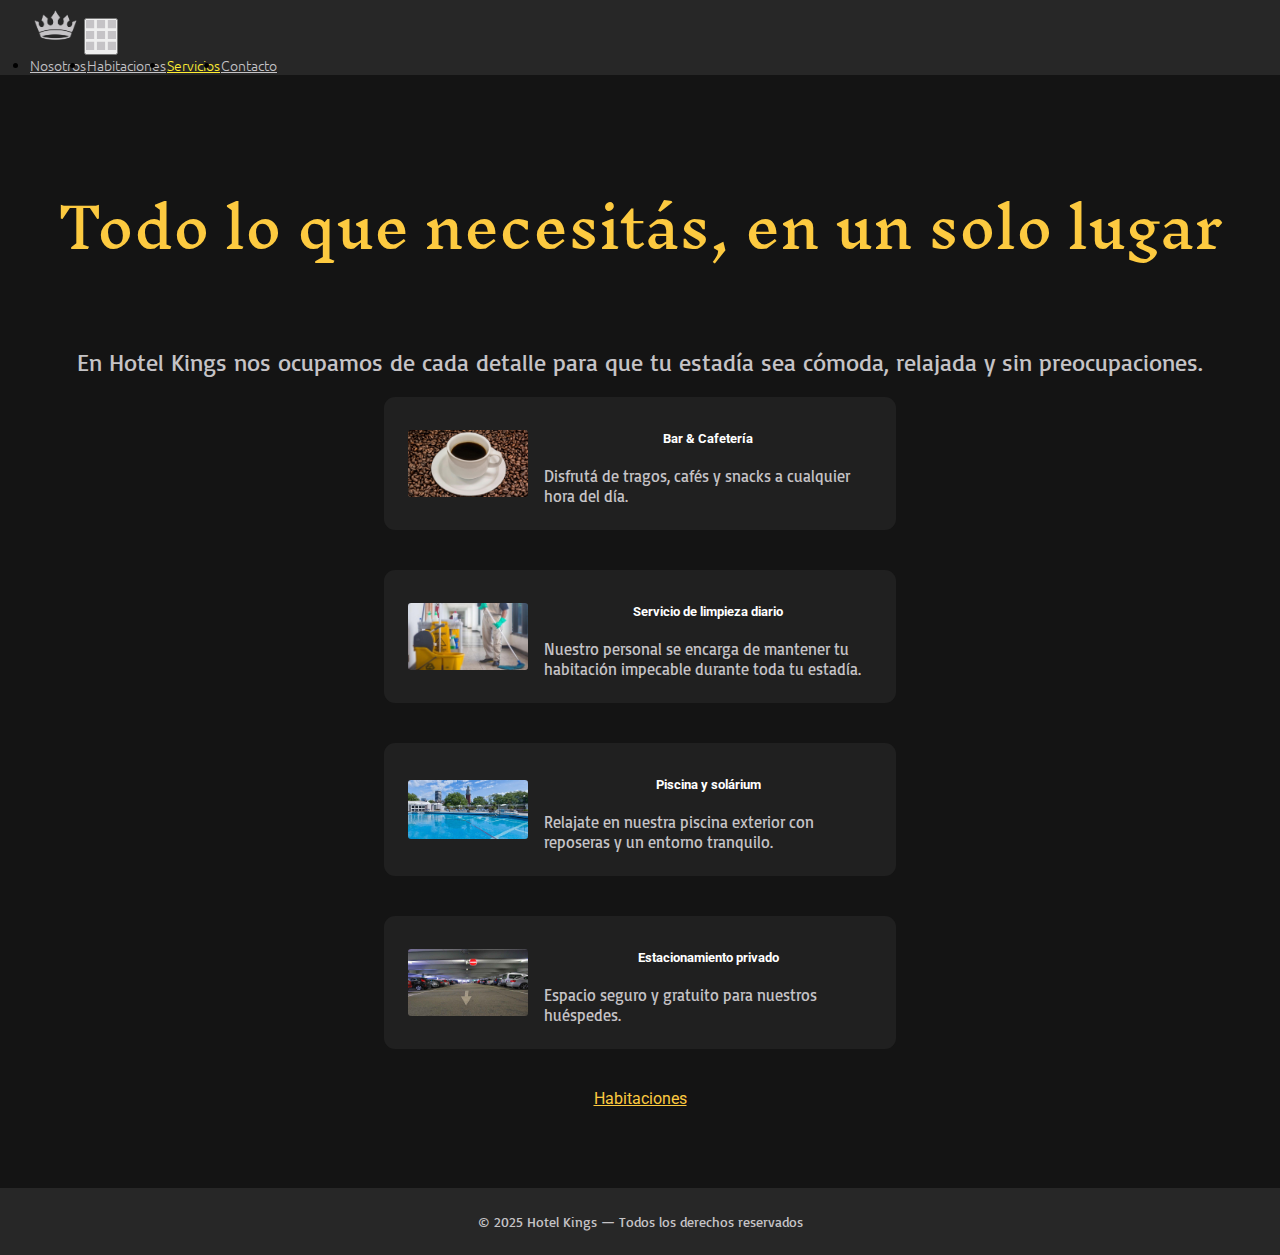
<file: pages/servicios.html>
<!DOCTYPE html>
<html lang="en">
<head>
    <meta charset="UTF-8">
    <meta name="viewport" content="width=device-width, initial-scale=1.0">
    <!-- BOOTSTRAP -->
    <link href="https://cdn.jsdelivr.net/npm/bootstrap@5.3.8/dist/css/bootstrap.min.css" rel="stylesheet" integrity="sha384-sRIl4kxILFvY47J16cr9ZwB07vP4J8+LH7qKQnuqkuIAvNWLzeN8tE5YBujZqJLB" crossorigin="anonymous">
    <!-- CSS -->
    <link rel="stylesheet" href="../styles/style.css">
    <title>Servicios</title>
</head>
<body>
    <header>
        <nav class="navbar navbar-expand-lg navbar-propio">
        <div class="container-fluid">
            <a class="navbar-brand" href="../index.html"><img class="nav-img" src="../assets/icons/CrownIcongray.png" alt="logo Hotel"></a>
            <button class="navbar-toggler border-0 but-class" type="button" data-bs-toggle="collapse" data-bs-target="#navbarNav" aria-controls="navbarNav" aria-expanded="false" aria-label="Toggle navigation">
            <span><img class="navbar-svg" src="../assets/icons/menunavbar.svg" alt=""></span>
            </button>
            <div class="collapse navbar-collapse" id="navbarNav">
            <ul class="navbar-nav ms-auto" >
                <li class="nav-item">
                <a class="nav-link navbar-link" aria-current="page" href="./nosotros.html">Nosotros</a>
                </li>
                <li class="nav-item">
                <a class="nav-link navbar-link" href="./habitaciones.html">Habitaciones</a>
                </li>
                <li class="nav-item">
                <a class="nav-link nav-active navbar-link" href="#">Servicios</a>
                </li>
                <li class="nav-item">
                <a class="nav-link navbar-link" href="./contacto.html">Contacto</a>
                </li>
            </ul>       
            </div>
        </div>
        </nav>            
    </header>     
<main>
  <div class="container section-services">
    <div class="row">
      <div class="col">
        <h2 class="h2-habitacion">Todo lo que necesitás, en un solo lugar</h2>
        <p class="p-subtitles">En Hotel Kings nos ocupamos de cada detalle para que tu estadía sea cómoda, relajada y sin preocupaciones.</p>
      </div>
    </div>

    <div class="row">
        <div class="col-12 col-md-6 col-modify-me">
            <div class="card card-services">
            <img class="img-services card-img-top" src="../assets/images/cafe.jpg" alt="cafe">
            <div class="card-body body-services">
                <h5 class="card-title h5-services">Bar & Cafetería</h5>
                <p class="card-text">Disfrutá de tragos, cafés y snacks a cualquier hora del día.</p>
            </div>
            </div>
        </div>

        <div class="col-12 col-md-6 col-modify-me">
            <div class="card card-services">
            <img class="img-services card-img-top" src="../assets/images/limpieza.jpg" alt="servicio de limpieza">
            <div class="card-body body-services">
                <h5 class="card-title h5-services">Servicio de limpieza diario</h5>
                <p class="card-text">Nuestro personal se encarga de mantener tu habitación impecable durante toda tu estadía.</p>
            </div>
            </div>
        </div>
        </div>
    <div class="row">
        <div class="col-12 col-md-6 col-modify-me">
            <div class="card card-services">
            <img class="img-services card-img-top" src="../assets/images/piscina.jpg" alt="Nuestra piscina">
            <div class="card-body body-services">
                <h5 class="card-title h5-services">Piscina y solárium</h5>
                <p class="card-text">Relajate en nuestra piscina exterior con reposeras y un entorno tranquilo.</p>
            </div>
            </div>            
        </div>
        <div class="col-12 col-md-6 col-modify-me">
            <div class="card card-services">
            <img class="img-services card-img-top" src="../assets/images/seguridad-en-estacionamiento-1.jpg" alt="Nuestro estacionamiento privado   ">
            <div class="card-body body-services">
                <h5 class="card-title h5-services">Estacionamiento privado</h5>
                <p class="card-text">Espacio seguro y gratuito para nuestros huéspedes.</p>
            </div>
            </div>   
                         
              
        </div>        
    </div>
    <div class="row">
        <div class="col col-modify-me">
            <a href="./habitaciones.html" class="btn btn-outline-warning b-card2">Habitaciones</a>            

  </div>
  
</main>




    <footer>
        <p>© 2025 Hotel Kings — Todos los derechos reservados</p> 
    </footer>  

    <script src="https://cdn.jsdelivr.net/npm/bootstrap@5.3.8/dist/js/bootstrap.bundle.min.js" integrity="sha384-FKyoEForCGlyvwx9Hj09JcYn3nv7wiPVlz7YYwJrWVcXK/BmnVDxM+D2scQbITxI" crossorigin="anonymous"></script>        
</body>
</html>
</file>
<file: styles/style.css>
/* FONT */
@import url('https://fonts.googleapis.com/css2?family=Roboto:ital,wght@0,100..900;1,100..900&display=swap');

@import url('https://fonts.googleapis.com/css2?family=Ubuntu:ital,wght@0,300;0,400;0,500;0,700;1,300;1,400;1,500;1,700&display=swap');

@import url('https://fonts.googleapis.com/css2?family=Inknut+Antiqua:wght@300;400;500;600;700;800;900&display=swap');

@import url('https://fonts.googleapis.com/css2?family=Basic&display=swap');

@import url('https://fonts.googleapis.com/css2?family=Geologica:wght@100..900&display=swap');

*{
    padding: 0;
    margin: 0;
}


.navbar-propio {
    background-color: rgb(39, 39, 39);
    display: flex;
    align-items: center;
    justify-content: space-between;
    padding: 0 30px;
}

.nav-img {
    width: 50px;
}

nav ul {
    display: flex;
    gap: 1px;   

}

.navbar-link {
    color: #C5C3C6;
    font-size: 14px;
    font-family: "Ubuntu", sans-serif;
    font-weight: 300;
    font-style: normal;
}


.navbar-link:hover {
    color: #ffd100;
}

.nav-active{
    color: #ffee32;
}

body { 
    display: flex;
    flex-direction: column;
    background-color: #141414;
    font-family: "Roboto", sans-serif;

}


p {
    color: #C5C3C6;
    font-family: "Basic", sans-serif;
    font-weight: 400;    

}


.habitacion-card {
    background-color: #202020;
    border-color: #7c7c7c;
    margin-bottom: 100px;
    display: flex;
}



h2{
    color: #FDCA40;
    font-family: "Inknut Antiqua", serif;
    font-weight: 400;
    font-style: normal;
    font-size: 50px;
}

.h2-habitacion {
    padding: 0;
    margin: 50px        ;
    margin-top: 20px;
    text-align: center;
    justify-content: space-between;
    font-family: "Inknut Antiqua", serif;
    font-size: 55px;


}

.p-subtitle{
    text-align: center;
    padding: 0;
    margin-bottom: 20px;
    color: #C5C3C6;
    font-size: 20px;
}



.container-card {
  display: flex;
  justify-content: center;
  flex-wrap: wrap;
  gap: 20px;
}   


.card-title {
    text-align: center;
    padding: 10px;
    padding-bottom: 20px;
}



.c-title{
    font-family: "Inknut Antiqua", serif;
    color: #1985A1  ;
}
.c-title2{
    font-family: "Inknut Antiqua", serif;   
    color: #FDCA40  ;
}

.c-title3{
    font-family: "Inknut Antiqua", serif;
    color: #C5C3C6;
}


.c-text {
    text-align: center;
}

.c-img{
    display: flex;
    border-radius: 35px;
    padding: 20px;
    width: 250;
    height: auto;
}

.b-card {   
    border-radius: 0;
    border-color: #1985A1;
    color: #1985A1;
    border-right-width: 1px;
    justify-content: center;
}   


.b-card:hover {
    color: white;
}

.b-card2 {
    border-radius: 0;
    border-color: #FDCA40;
    color: #FDCA40;
}

.b-card3 {
    border-radius: 0;
    border-color: #C5C3C6;
    color: #C5C3C6;
}



.habitacion-card .card-body {
    text-align: center;
}



.navbar-svg{
    width: 30px;
    height: 30px;
}
.but-class:hover {
    background-color: black;
}

.img-nosotros {
    width: 100%;
    height: auto;
    border-radius: 25px;

}



.contenedor-nosotros{
    padding: 60px 0;
}

.section-services {
    padding-top: 60px;
    padding-bottom: 60px;
    min-height: 80vh;
}

.services-grid {
    margin-top: 40px;
    gap: 30px;
}

.card-services{
    display: flex;
    max-width: 30em;
    flex-direction: row;
    border-radius: 0.7em;
    padding: 1em;   
    background-color: #202020;
}

.img-services{
    max-width: 25%;
    margin: auto;
    padding: 0.5em;
    border-radius: 0.7em;
    object-fit: cover;  
}

.body-services{
    padding: 0.5em;
    background-color: #202020;
}

.h5-services {
    color:  #FFFFFF;
}

.col-modify-me {    
    display: flex;
    padding: 20px;
    justify-content: center;

}


h1 {
    font-size: 120px;
    text-align: center;
    color: #FDCA40;
    font-family: "Inknut Antiqua", serif;
    font-weight: 400;
    font-style: normal;
    padding-bottom: 40px    ;
}

.p-home{
    font-size: 32px;
    text-align: center;
}

.section-home {
    padding-top: 120px;
    padding-bottom: 120px;
    min-height: 100vh;
    display: flex;
    justify-content: center;
    align-items: center;
    text-align: center;
}

.card-home {
    display: flex;  
    justify-content: center;
    width: auto;
    padding-top: 20px;
    margin-bottom: 20px;
}

.h2-contact{
    text-align: center;
}

.p-subtitles{
    font-size: 24px;
    text-align: center;
}

label{
    font-size: 20px;
    color: #7c7c7c;
    font-family: "Geologica", sans-serif;    

}

footer {
    margin-top: auto;
    background-color: rgb(39, 39, 39);
    text-align: center;
    padding: 25px 0;
    font-size: 14px;
}




html,body{
    height: 100%;
}


main{
    flex: 1;
}

@media (max-width: 776px) {
    h1 { 
        font-size: 60px; 
    }
    .p-home{
        font-size: 24px;
    }
}

@media (max-width: 576px) {
    .card-services {
        flex-direction: column;
        text-align: center;
    }

    .h2-habitacion{
        font-size: 30px;
    }

    .p-subtitles{
        font-size: 18px;
    }

    main{
        margin-bottom: 20px;
    }


}
</file>
